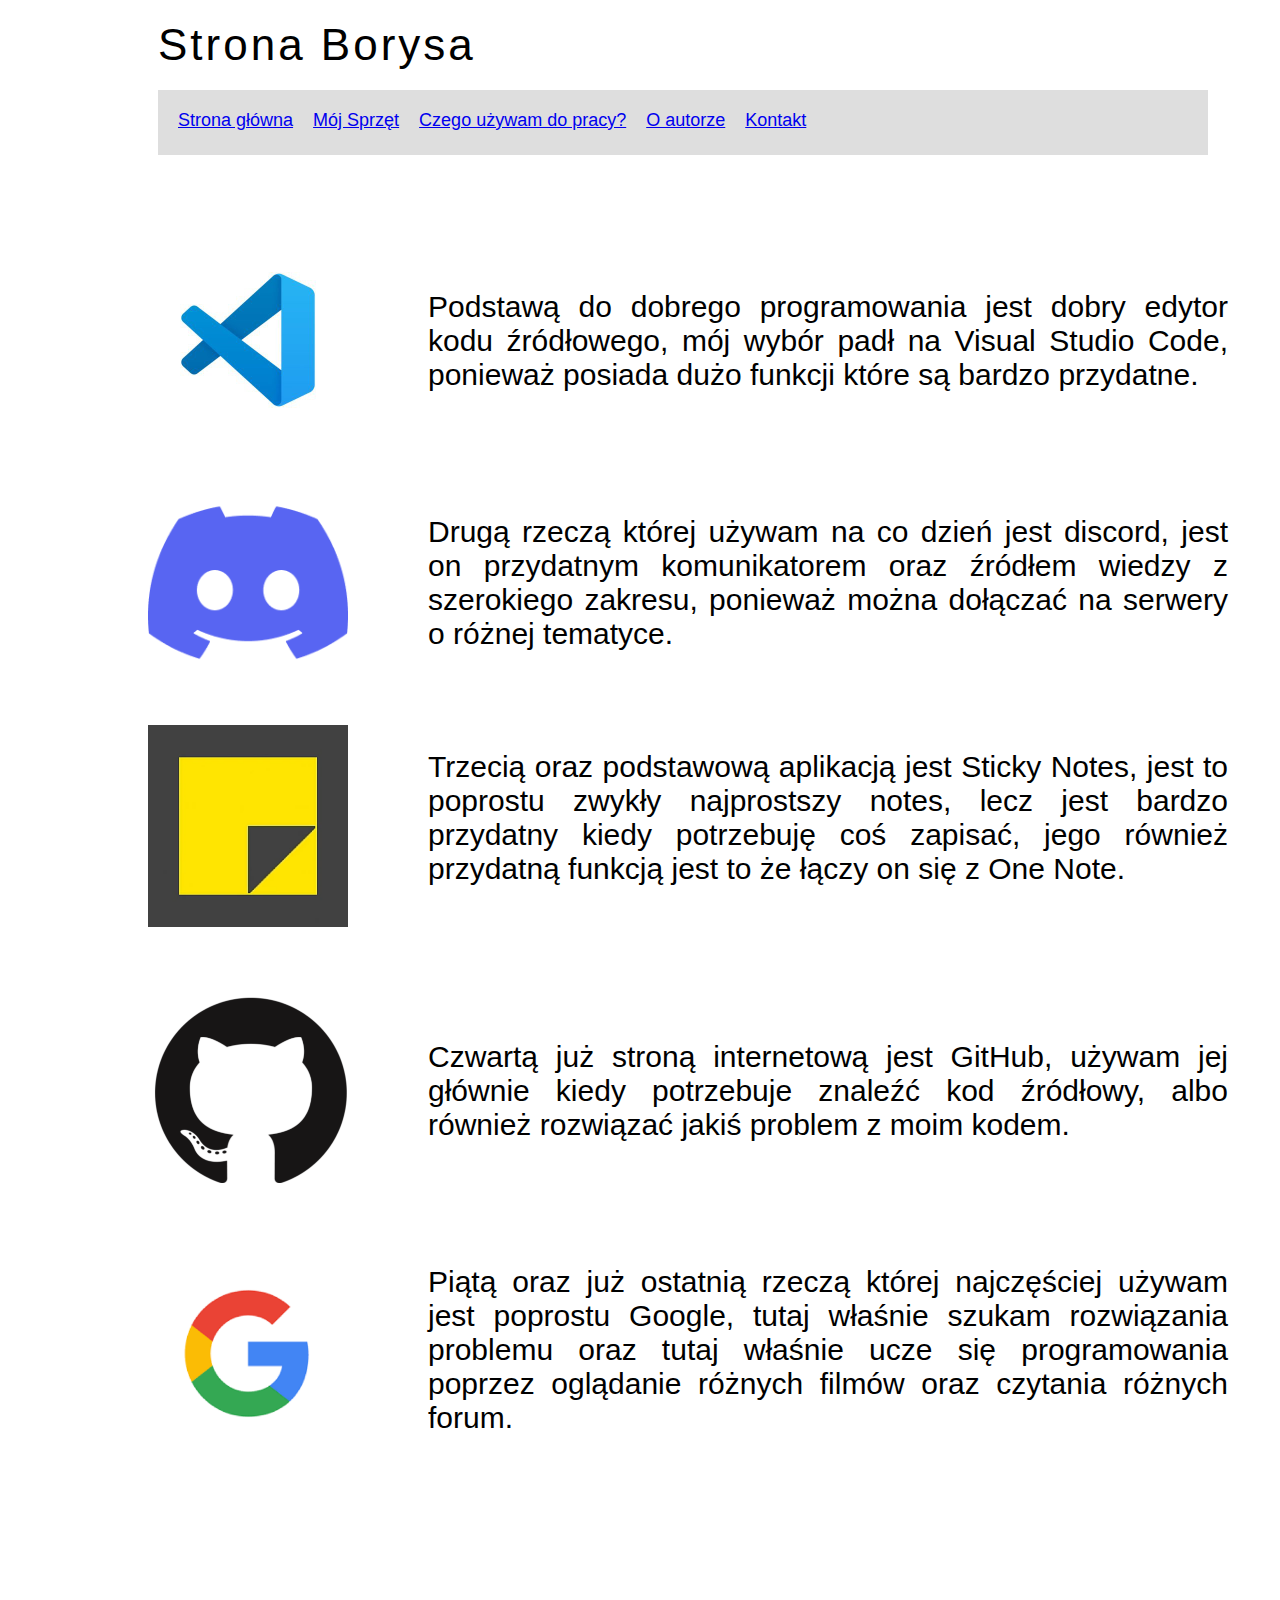
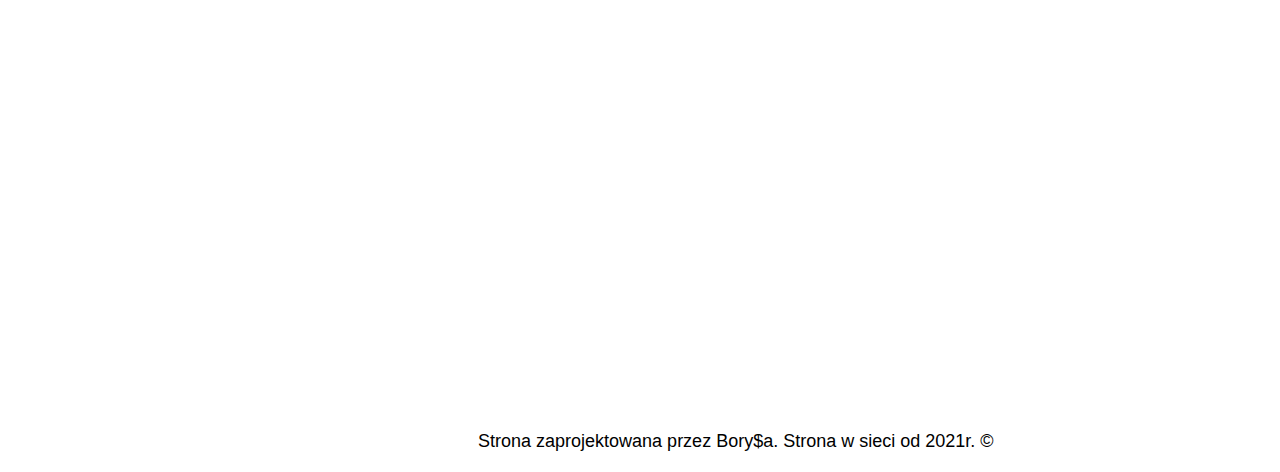
<file: strona internetowa/Czego uzywam do pracy.html>
<html>
<head>
<meta charset="utf-8" />
<title>Strona Borysa</title>

<link rel="stylesheet" href="style/czego uzywam do pracy.css" type="text/css" />

</head>

<body>

<div id="container">

<div id="logo">
Strona Borysa 
</div>

<div id="menu">
<div class="option"><a href="index.html">Strona główna</a></div>
<div class="option"><a href="Moj sprzet.html">Mój Sprzęt</a></div>
<div class="option"><a href="Czego uzywam do pracy.html">Czego używam do pracy?</a></div>
<div class="option"><a href="O autorze.html">O autorze</a></div>
<div class="option"><a href="kontakt.html">Kontakt</a></div>
<div style="clear:both;"></div>
</div>


<div id="content">
<div style="height: 15px;"></div>
<img src="img/vsc1 HTML.png" style="float:left;width: 200px;" />
</div>

<div id="content1">
    <div style="height: 15px;"></div>
    Podstawą do dobrego programowania jest dobry edytor kodu źródłowego, mój wybór padł na Visual Studio Code, ponieważ posiada dużo funkcji które są bardzo przydatne.
    </div>

    <div id="content2">
        <div style="height: 15px;"></div>
        <img src="img/dc HTML.png" style="float:left;width: 200px;" />
        </div>
        
    <div id="content3">
    <div style="height: 15px;"></div>
     Drugą rzeczą której używam na co dzień jest discord, jest on przydatnym komunikatorem oraz źródłem wiedzy z szerokiego zakresu, ponieważ można dołączać na serwery o różnej tematyce.
    </div>

    <div id="content4">
    <div style="height: 15px;"></div>
    <img src="img/notes HTML.png" style="float:left;width: 200px;" />
    </div>
                
    <div id="content5">
    <div style="height: 15px;"></div>
    Trzecią oraz podstawową aplikacją jest Sticky Notes, jest to poprostu zwykły najprostszy notes, lecz jest bardzo przydatny kiedy potrzebuję coś zapisać, jego również przydatną funkcją jest to że łączy on się z One Note.
    </div>
                    
    <div id="content6">
    <div style="height: 15px;"></div>
    <img src="img/github1 HTML.png" style="float:left;width: auto;" />
    </div>
                        
    <div id="content7">
    <div style="height: 15px;margin-top: 25px;"></div>
    Czwartą już stroną internetową jest GitHub, używam jej głównie kiedy potrzebuje znaleźć kod źródłowy, albo również rozwiązać jakiś problem z moim kodem.
    </div>
    <div id="content8">
    <div style="height: 15px;"></div>
    <img src="img/google HTML.png" style="float:left;width: 200px;margin-top: 30px;" />
    </div>
                                
    <div id="content9">
    <div style="height: 15px;"></div>
    Piątą oraz już ostatnią rzeczą której najczęściej używam jest poprostu Google, tutaj właśnie szukam rozwiązania problemu oraz tutaj właśnie ucze się programowania poprzez oglądanie różnych filmów oraz czytania różnych forum.
    </div>

<div id="footer">
<br />
Strona zaprojektowana przez Bory$a. Strona w sieci od 2021r. &copy;
</div>

</div>

</body>

</html>
</file>
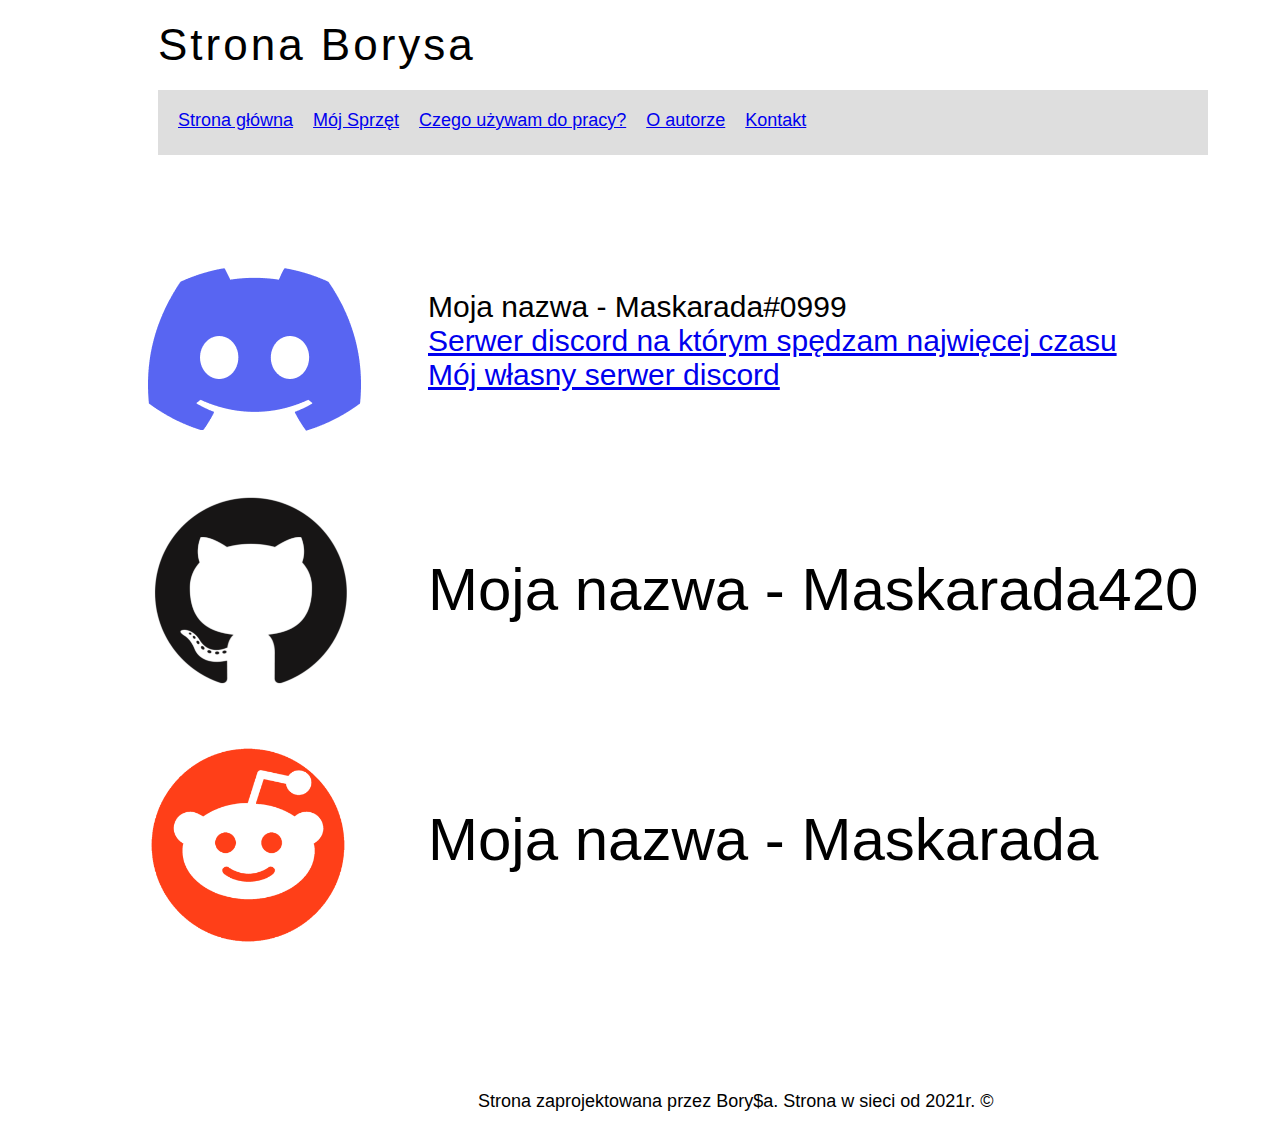
<file: strona internetowa/kontakt.html>
<html>
<head>
<meta charset="utf-8" />
<title>Strona Borysa</title>

<link rel="stylesheet" href="style/kontakt.css" type="text/css" />

</head>

<body>

<div id="container">

<div id="logo">
Strona Borysa 
</div>

<div id="menu">
<div class="option"><a href="index.html">Strona główna</a></div>
<div class="option"><a href="Moj sprzet.html">Mój Sprzęt</a></div>
<div class="option"><a href="Czego uzywam do pracy.html">Czego używam do pracy?</a></div>
<div class="option"><a href="O autorze.html">O autorze</a></div>
<div class="option"><a href="kontakt.html">Kontakt</a></div>
<div style="clear:both;"></div>
</div>


<div id="content">
<div style="height: 15px;"></div>
<img src="img/dc HTML.png" style="float:left;" />
</div>

<div id="content1">
    <div style="height: 15px;"></div>
    Moja nazwa - Maskarada#0999 <br />
    <a href="https://discord.gg/QW4astTDx9">Serwer discord na którym spędzam najwięcej czasu</a><br />
     <a href="https://discord.gg/smcyXuDmDd">Mój własny serwer discord</a><br />
    </div>

    <div id="content2">
    <div style="height: 15px;"></div>
    <img src="img/github1 HTML.png" style="float:left;" />
    </div>
        
    <div id="content3">
    <div style="height: 15px;"></div>
    Moja nazwa - Maskarada420 <br />
    </div>

     <div id="content4">
    <div style="height: 15px;"></div>
    <img src="img/reddit HTML.png" style="float:left;width: 200px;" />
    </div>
                
    <div id="content5">
    <div style="height: 15px;"></div>
    Moja nazwa - Maskarada <br />
    </div>

<div id="footer">
<br />
Strona zaprojektowana przez Bory$a. Strona w sieci od 2021r. &copy;
</div>

</div>

</body>

</html>
</file>
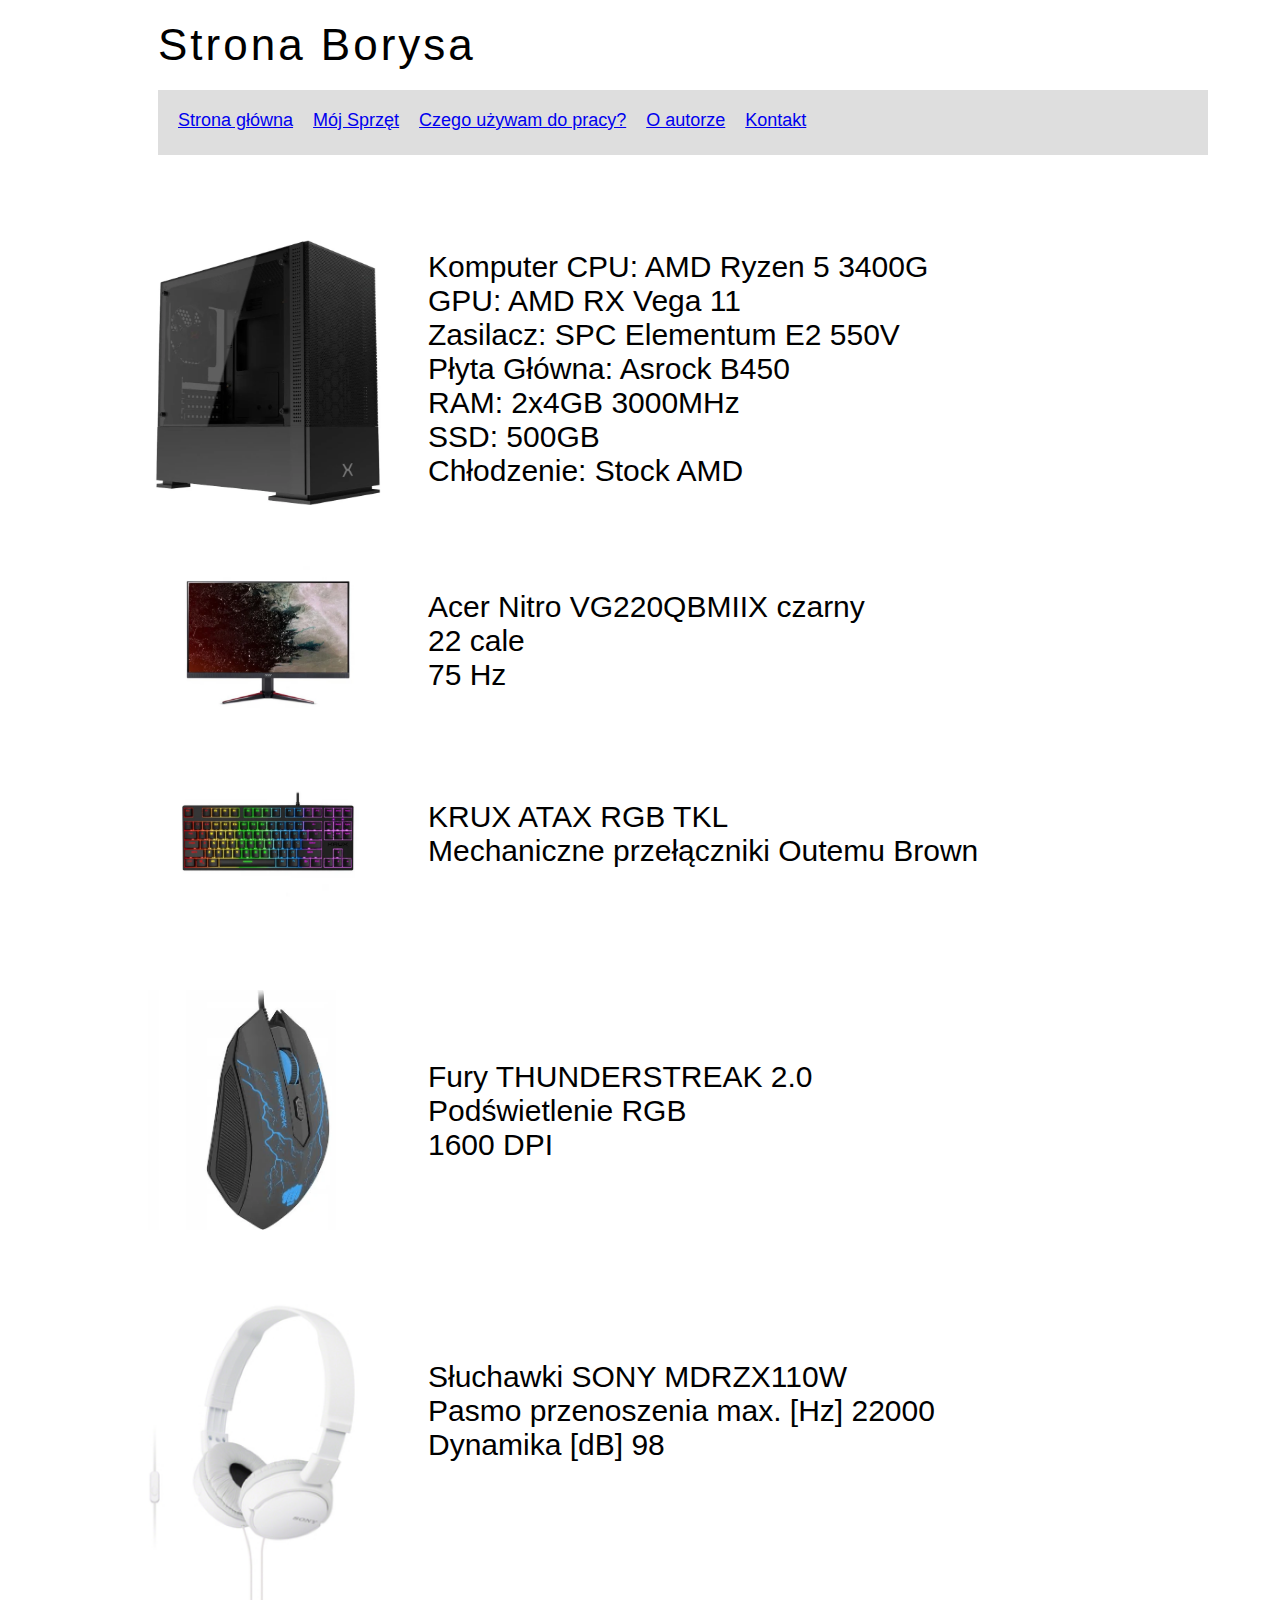
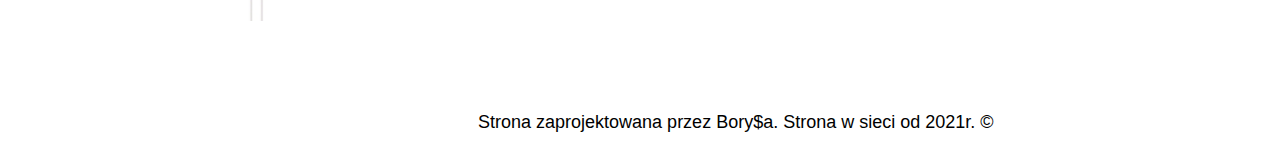
<file: strona internetowa/Moj sprzet.html>
<html>
<head>
<meta charset="utf-8" />
<title>Strona Borysa</title>

<link rel="stylesheet" href="style/moj sprzet.css" type="text/css" />

</head>

<body>

<div id="container">

<div id="logo">
Strona Borysa 
</div>

<div id="menu">
<div class="option"><a href="index.html">Strona główna</a></div>
<div class="option"><a href="Moj sprzet.html">Mój Sprzęt</a></div>
<div class="option"><a href="Czego uzywam do pracy.html">Czego używam do pracy?</a></div>
<div class="option"><a href="O autorze.html">O autorze</a></div>
<div class="option"><a href="kontakt.html">Kontakt</a></div>
<div style="clear:both;"></div>
</div>


<div id="content">
<div style="height: 15px;"></div>
<img src="img/komputer HTML.png" style="float:left;width: 240px;" />
</div>

<div id="content1">
    <div style="height: 15px;"></div>
    Komputer
CPU: AMD Ryzen 5 3400G <br />
GPU: AMD RX Vega 11 <br />
Zasilacz: SPC Elementum E2 550V <br />
Płyta Główna: Asrock B450 <br />
RAM: 2x4GB 3000MHz <br />
SSD: 500GB <br />
Chłodzenie: Stock AMD <br />
    </div>

<div id="content2">
 <div style="height: 15px;"></div>
<img src="img/monitor HTML.png" style="float:left;width: 240px;" />
 </div>
        
<div id="content3">
 <div style="height: 15px;"></div>
 Acer Nitro VG220QBMIIX czarny <br />
 22 cale <br />
 75 Hz <br />
</div>

 <div id="content4">
<div style="height: 15px;"></div>
<img src="img/klawiatura HTML.png" style="float:left;width: 240px;" />
 </div>
                
<div id="content5">
<div style="height: 15px;"></div>
KRUX ATAX RGB TKL <br />
Mechaniczne przełączniki Outemu Brown <br />
</div>

<div id="content6">
<div style="height: 15px;"></div>
<img src="img/myszka HTML.png" style="float:left;width: 240px;" />
</div>
                            
<div id="content7">
 <div style="height: 15px;"></div>
Fury THUNDERSTREAK 2.0 <br />
Podświetlenie RGB <br />
1600 DPI <br /> 
 </div>

 <div id="conten8">
 <div style="height: 15px;"></div>
 <img src="img/sluchawki HTML.png" style="float:left;width: 240px;margin-left: 120px;margin-top: 70px;" />
  </div>

 <div id="content9">
 <div style="height: 15px;"></div>
    Słuchawki SONY MDRZX110W <br />
     Pasmo przenoszenia max. [Hz] 22000 <br />
     Dynamika [dB] 98 <br />
   </div>


<div id="footer">
<br />
Strona zaprojektowana przez Bory$a. Strona w sieci od 2021r. &copy;
</div>

</div>

</body>

</html>
</file>
<file: strona internetowa/style/czego uzywam do pracy.css>
body
{
background: #ffffff;
font-family:'Arial';

}

#container
{
width: 1500px;
margin-left: auto;
margin-right: auto;
}

#logo
{
	color: rgb(0, 0, 0);
	margin-top: 20px;
	font-size: 44px;
	letter-spacing: 3px;
	margin-left: 150px;
	
}

#menu
{
	background-color: #dedede;
	margin-top: 20px;
	color: rgb(255, 255, 255);
	padding: 10px;
	margin-bottom: 20px;
	margin-right: 300px;
	margin-left: 150px;
	
}


#content
{
	float: left;
	padding: 40px;
	width:100px;
	background-color: #ffffff;
	height: 100px;
	text-align: justify;
	margin-left: 100px;
	margin-top: 10px;
	color: rgb(0, 0, 0);
}

#content1
{
	float: left;
	padding: 40px;
	width:800px;
	background-color: #ffffff;
	height: 100px;
	text-align: justify;
	margin-left: 100px;
	margin-top: 60px;
	color: rgb(0, 0, 0);
	font-size: 30;
}

#content2
{
	float: left;
	padding: 40px;
	width:100px;
	background-color: #ffffff;
	height: 100px;
	text-align: justify;
	margin-left: 100px;
	margin-top: 10px;
	color: rgb(0, 0, 0);
}

#content3
{
	float: left;
	padding: 40px;
	width:800px;
	background-color: #ffffff;
	height: 100px;
	text-align: justify;
	margin-left: 100px;
	margin-top: 45px;
	color: rgb(0, 0, 0);
	font-size: 30;
}

#content4
{
	float: left;
	padding: 40px;
	width:100px;
	background-color: #ffffff;
	height: 100px;
	text-align: justify;
	margin-left: 100px;
	margin-top: 30px;
	color: rgb(0, 0, 0);
}

#content5
{
	float: left;
	padding: 40px;
	width:800px;
	background-color: #ffffff;
	height: 100px;
	text-align: justify;
	margin-left: 100px;
	margin-top: 55px;
	color: rgb(0, 0, 0);
	font-size: 30;
}

#content6
{
	float: left;
	padding: 40px;
	width:100px;
	background-color: #ffffff;
	height: 100px;
	text-align: justify;
	margin-left: 100px;
	margin-top: 55px;
	color: rgb(0, 0, 0);
}

#content7
{
	float: left;
	padding: 40px;
	width:800px;
	background-color: #ffffff;
	height: 100px;
	text-align: justify;
	margin-left: 100px;
	margin-top: 85px;
	color: rgb(0, 0, 0);
	font-size: 30;
}

#content8
{
	float: left;
	padding: 40px;
	width:100px;
	background-color: #ffffff;
	height: 100px;
	text-align: justify;
	margin-left: 100px;
	margin-top: 43px;
	color: rgb(0, 0, 0);
}

#content9
{
	float: left;
	padding: 40px;
	width:800px;
	background-color: #ffffff;
	height: 100px;
	text-align: justify;
	margin-left: 100px;
	margin-top: 70px;
	color: rgb(0, 0, 0);
	font-size: 30;
}



#footer
{
	clear: both;
	color: rgb(0, 0, 0);
	text-align: center;
	padding: 20px;
	font-size: 18px;
    margin-top: 600px;
    margin-left: 450px;
    float: left;

}

.option
{
	float: left;
	min-width: 50px;
	height: 25px;
	font-size: 18px;
	padding: 10px;
	border-right: 2px dotted #444444
	opacity: 0.8;
}

.option:hover
{
	background-color: #ffffff;
	cursor: pointer;
}

.optionL
{
	font-size: 18px;
	height: 25px;
	padding: 10px;
	border-bottom: 2px dotted #000000;
}

.optionL:hover
{
	background-color: #ffffff;
	color: white;
	cursor: pointer;
}
</file>
<file: strona internetowa/style/kontakt.css>
body
{
background: #ffffff;
font-family:'Arial';

}

#container
{
width: 1500px;
margin-left: auto;
margin-right: auto;
}

#logo
{
	color: rgb(0, 0, 0);
	margin-top: 20px;
	font-size: 44px;
	letter-spacing: 3px;
	margin-left: 150px;
	
}

#menu
{
	background-color: #dedede;
	margin-top: 20px;
	color: rgb(255, 255, 255);
	padding: 10px;
	margin-bottom: 20px;
	margin-right: 300px;
	margin-left: 150px;
	
}


#content
{
	float: left;
	padding: 40px;
	width:100px;
	background-color: #ffffff;
	height: 100px;
	text-align: justify;
	margin-left: 100px;
	margin-top: 10px;
	color: rgb(0, 0, 0);
}

#content1
{
	float: left;
	padding: 40px;
	width:800px;
	background-color: #ffffff;
	height: 100px;
	text-align: justify;
	margin-left: 100px;
	margin-top: 60px;
    margin-bottom: 5px;
	color: rgb(0, 0, 0);
	font-size: 30;
}

#content2
{
	float: left;
	padding: 40px;
	width:100px;
	background-color: #ffffff;
	height: 100px;
	text-align: justify;
	margin-left: 100px;
	margin-top: 10px;
	color: rgb(0, 0, 0);
}

#content3
{
	float: left;
	padding: 40px;
	width:800px;
	background-color: #ffffff;
	height: 100px;
	text-align: justify;
	margin-left: 100px;
	margin-top: 80px;
	color: rgb(0, 0, 0);
	font-size: 60;
}

#content4
{
	float: left;
	padding: 40px;
	width:100px;
	background-color: #ffffff;
	height: 100px;
	text-align: justify;
	margin-left: 100px;
	margin-top: 10px;
	color: rgb(0, 0, 0);
}

#content5
{
	float: left;
	padding: 40px;
	width:800px;
	background-color: #ffffff;
	height: 100px;
	text-align: justify;
	margin-left: 100px;
	margin-top: 70px;
    margin-bottom: 50px;
	color: rgb(0, 0, 0);
	font-size: 60;
}



#footer
{
	clear: both;
	color: rgb(0, 0, 0);
	text-align: center;
	padding: 20px;
	font-size: 18px;
    margin-top: 70px;
    margin-left: 450px;
    float: left;

}

.option
{
	float: left;
	min-width: 50px;
	height: 25px;
	font-size: 18px;
	padding: 10px;
	border-right: 2px dotted #444444
	opacity: 0.8;
}

.option:hover
{
	background-color: #ffffff;
	cursor: pointer;
}

.optionL
{
	font-size: 18px;
	height: 25px;
	padding: 10px;
	border-bottom: 2px dotted #000000;
}

.optionL:hover
{
	background-color: #ffffff;
	color: white;
	cursor: pointer;
}
</file>
<file: strona internetowa/style/moj sprzet.css>
body
{
background: #ffffff;
font-family:'Arial';

}

#container
{
width: 1500px;
margin-left: auto;
margin-right: auto;
}

#logo
{
	color: rgb(0, 0, 0);
	margin-top: 20px;
	font-size: 44px;
	letter-spacing: 3px;
	margin-left: 150px;
	
}

#menu
{
	background-color: #dedede;
	margin-top: 20px;
	color: rgb(255, 255, 255);
	padding: 10px;
	margin-bottom: 20px;
	margin-right: 300px;
	margin-left: 150px;
	
}


#content
{
	float: left;
	padding: 40px;
	width:100px;
	background-color: #ffffff;
	height: 100px;
	text-align: justify;
	margin-left: 100px;
	margin-top: 10px;
	color: rgb(0, 0, 0);
}

#content1
{
	float: left;
	padding: 40px;
	width:800px;
	background-color: #ffffff;
	height: 100px;
	text-align: justify;
	margin-left: 100px;
	margin-top: 20px;
	color: rgb(0, 0, 0);
	font-size: 30;
}

#content2
{
	float: left;
	padding: 40px;
	width:100px;
	background-color: #ffffff;
	height: 100px;
	text-align: justify;
	margin-left: 100px;
	margin-top: 130px;
	color: rgb(0, 0, 0);
}

#content3
{
	float: left;
	padding: 40px;
	width:800px;
	background-color: #ffffff;
	height: 100px;
	text-align: justify;
	margin-left: 100px;
	margin-top: 160px;
	color: rgb(0, 0, 0);
	font-size: 30;
}

#content4
{
	float: left;
	padding: 40px;
	width:100px;
	background-color: #ffffff;
	height: 100px;
	text-align: justify;
	margin-left: 100px;
	margin-top:  10px;
	color: rgb(0, 0, 0);
}

#content5
{
	float: left;
	padding: 40px;
	width:800px;
	background-color: #ffffff;
	height: 100px;
	text-align: justify;
	margin-left: 100px;
	margin-top: 30px;
	color: rgb(0, 0, 0);
	font-size: 30;
}

#content6
{
	float: left;
	padding: 40px;
	width:100px;
	background-color: #ffffff;
	height: 100px;
	text-align: justify;
	margin-left: 100px;
	margin-top:  10px;
	color: rgb(0, 0, 0);
}

#content7
{
	float: left;
	padding: 40px;
	width:800px;
	background-color: #ffffff;
	height: 100px;
	text-align: justify;
	margin-left: 100px;
	margin-top: 80px;
	color: rgb(0, 0, 0);
	font-size: 30;
}

#content8
{
	float: left;
	padding: 40px;
	width:100px;
	background-color: #ffffff;
	height: 100px;
	text-align: justify;
	margin-left: 100px;
	margin-top:  10px;
	color: rgb(0, 0, 0);
}

#content9
{
	float: left;
	padding: 40px;
	width:800px;
	background-color: #ffffff;
	height: 100px;
	text-align: justify;
	margin-left: 20px;
	margin-top: 120px;
	color: rgb(0, 0, 0);
	font-size: 30;
}

#content10
{
	float: left;
	padding: 40px;
	width:100px;
	background-color: #ffffff;
	height: 100px;
	text-align: justify;
	margin-left: 100px;
	margin-top:  100px;
	color: rgb(0, 0, 0);
}

#content11
{
	float: left;
	padding: 40px;
	width:800px;
	background-color: #ffffff;
	height: 100px;
	text-align: justify;
	margin-left: 20px;
	margin-top: 120px;
	color: rgb(0, 0, 0);
	font-size: 30;
}

#footer
{
	clear: both;
	color: rgb(0, 0, 0);
	text-align: center;
	padding: 20px;
	font-size: 18px;
    margin-top: 50px;
    margin-left: 450px;
    float: left;

}

.option
{
	float: left;
	min-width: 50px;
	height: 25px;
	font-size: 18px;
	padding: 10px;
	border-right: 2px dotted #444444
	opacity: 0.8;
}

.option:hover
{
	background-color: #ffffff;
	cursor: pointer;
}

.optionL
{
	font-size: 18px;
	height: 25px;
	padding: 10px;
	border-bottom: 2px dotted #000000;
}

.optionL:hover
{
	background-color: #ffffff;
	color: white;
	cursor: pointer;
}
</file>
